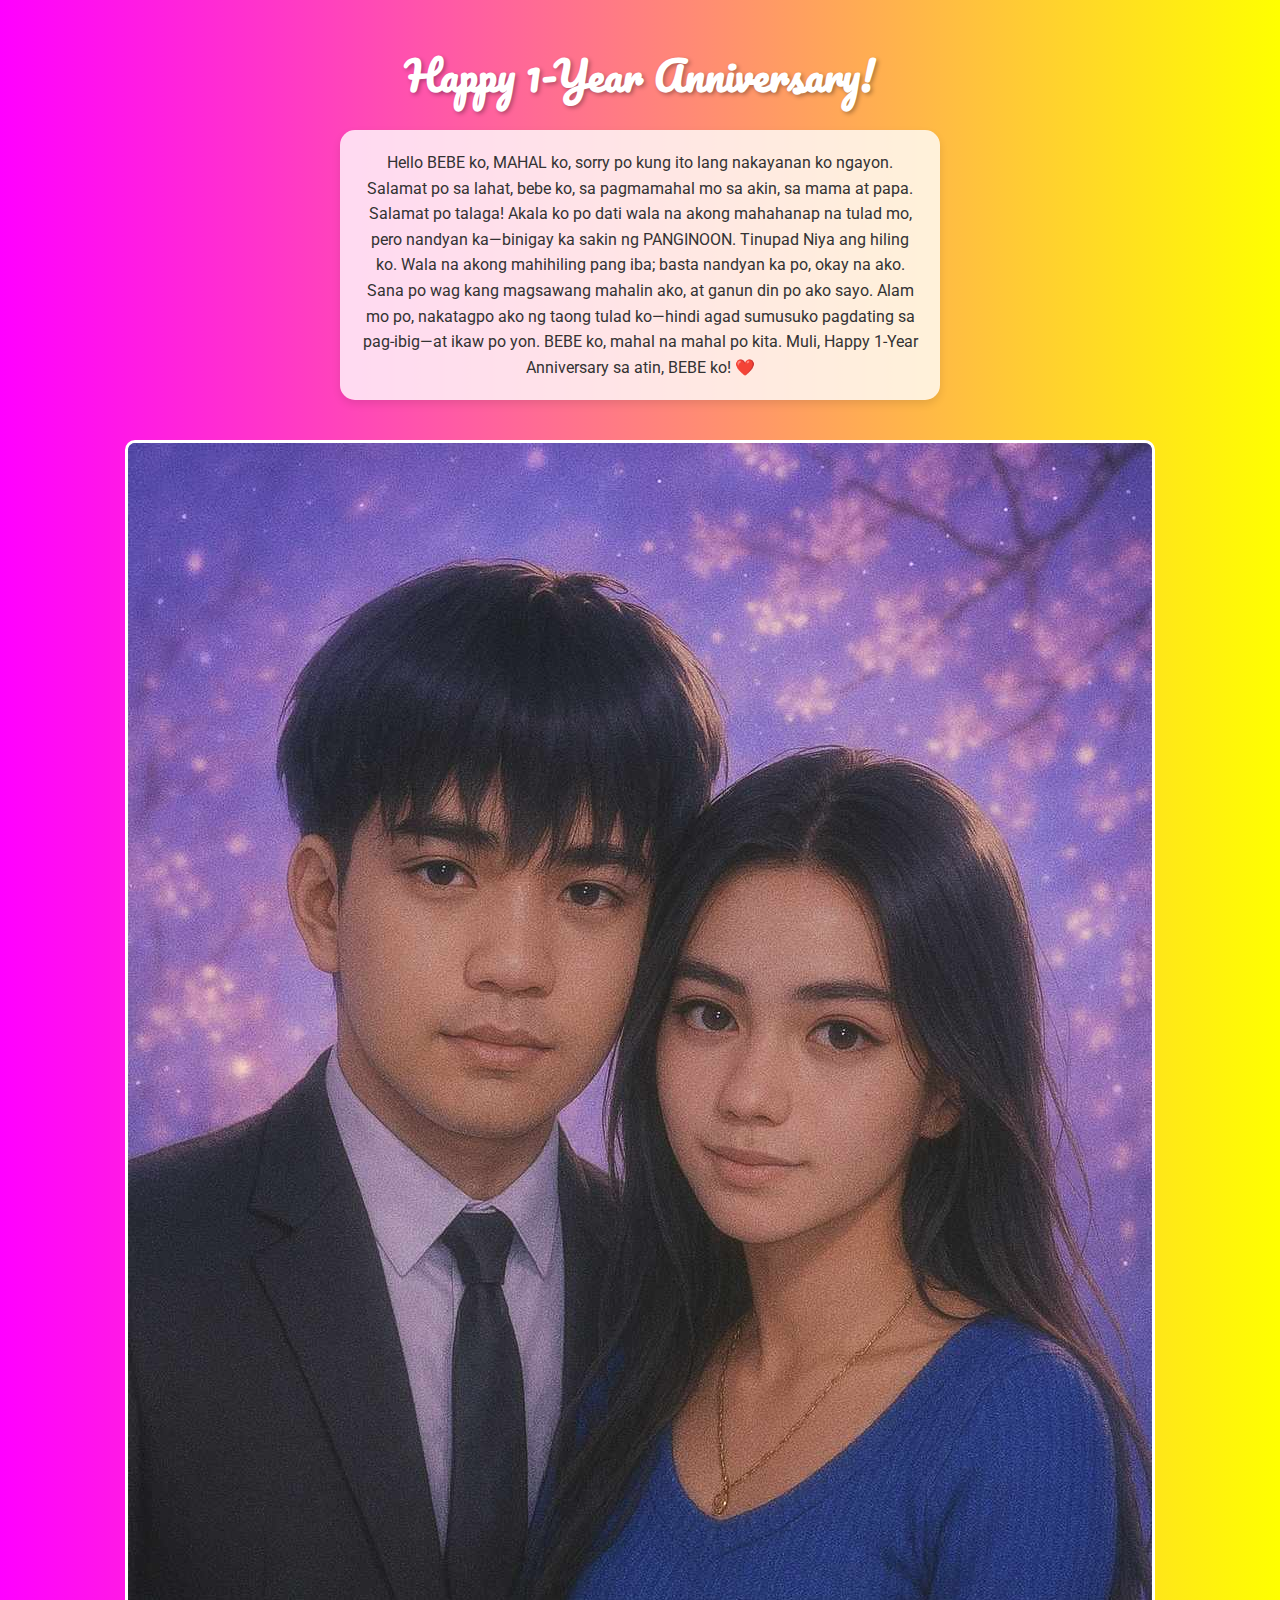
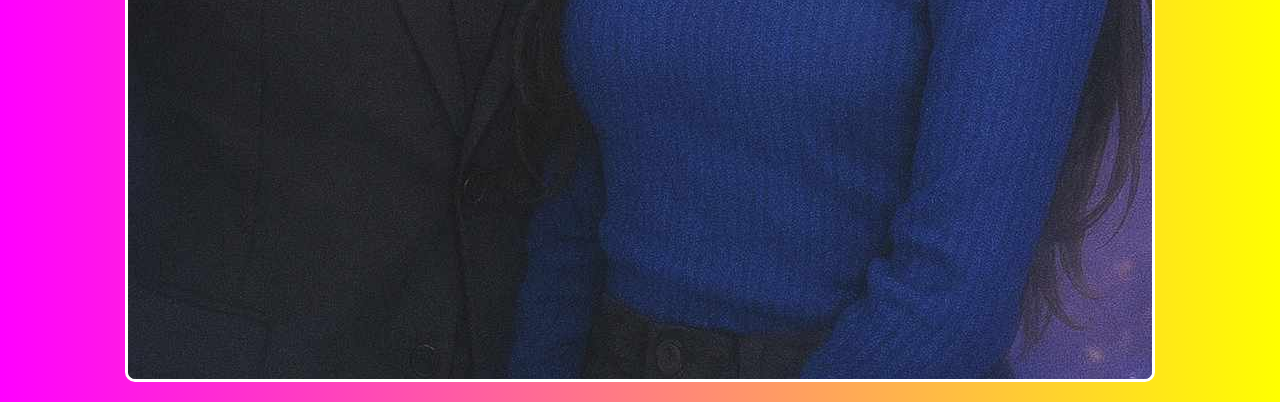
<file: index.html>
<!DOCTYPE html>
<html lang="en">
<head>
    <meta charset="UTF-8">
    <meta name="viewport" content="width=device-width, initial-scale=1.0">
    <link rel="stylesheet" href="https://fonts.googleapis.com/css2?family=Pacifico&family=Roboto:wght@400;700&display=swap">
    <link rel="stylesheet" href="Message.css">
    <link rel="shortcut icon" href="494861798_1992985497901993_2913079771392515271_n.jpg" type="image/x-icon">
    <title>Happy 1-Year Anniversary!</title>
</head>
<body>
    <div class="container-text">
        <h2>Happy 1-Year Anniversary!</h2>
        <p>
            Hello BEBE ko, MAHAL ko, sorry po kung ito lang nakayanan ko ngayon. 
            Salamat po sa lahat, bebe ko, sa pagmamahal mo sa akin, sa mama at papa. 
            Salamat po talaga! Akala ko po dati wala na akong mahahanap na tulad mo, 
            pero nandyan ka—binigay ka sakin ng PANGINOON. Tinupad Niya ang hiling ko. 
            Wala na akong mahihiling pang iba; basta nandyan ka po, okay na ako. 
            Sana po wag kang magsawang mahalin ako, at ganun din po ako sayo. 
            Alam mo po, nakatagpo ako ng taong tulad ko—hindi agad sumusuko pagdating sa pag-ibig—at ikaw po yon. 
            BEBE ko, mahal na mahal po kita. Muli, Happy 1-Year Anniversary sa atin, BEBE ko! ❤️
        </p>
        <div class="container-image">
            <!-- Replace with your actual image path -->
            <img src="494861798_1992985497901993_2913079771392515271_n.jpg" alt="Anniversary photo">
        </div>
    </div>
</body>
</html>
</file>
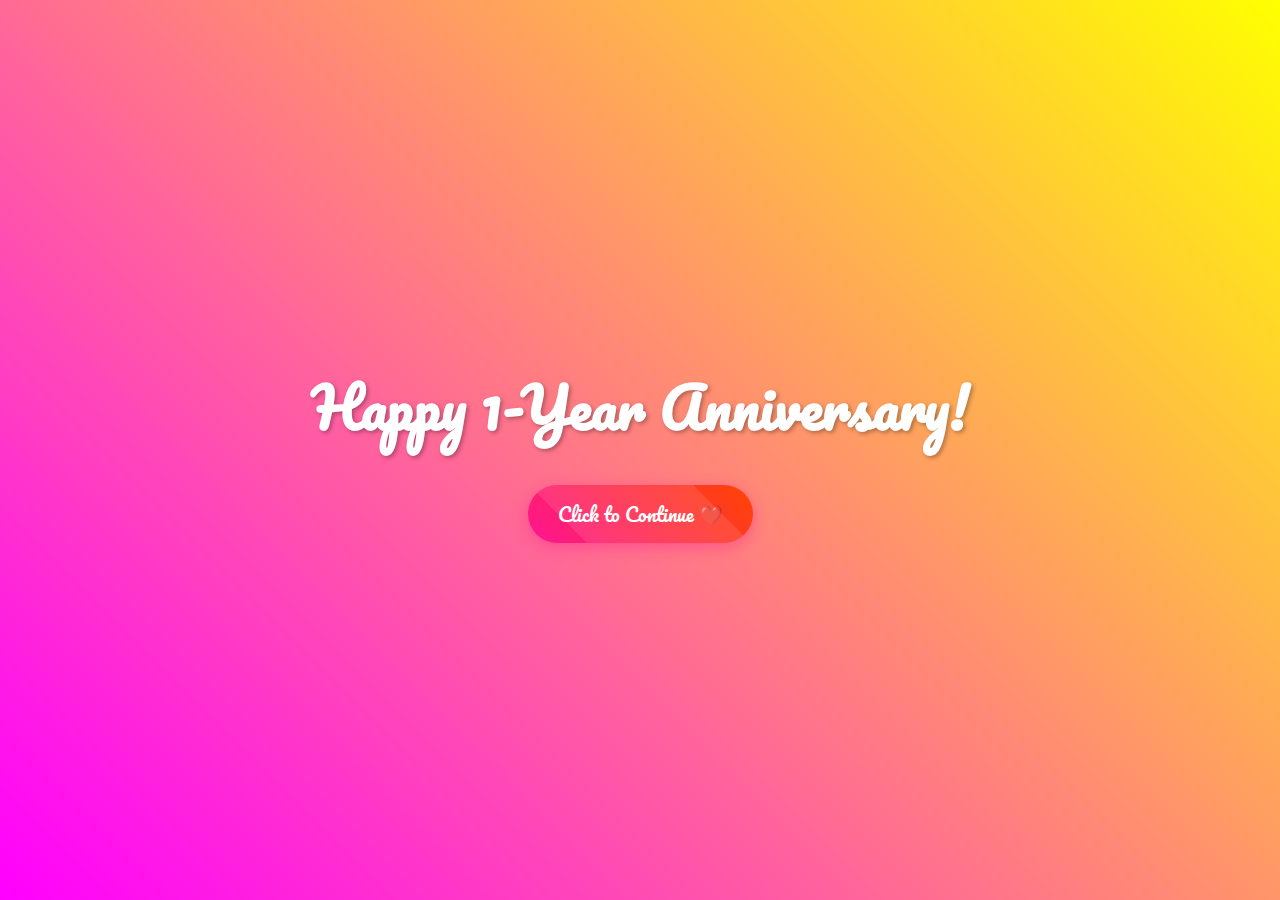
<file: index1.html>
<!DOCTYPE html>
<html lang="en">
<head>
    <meta charset="UTF-8">
    <meta name="viewport" content="width=device-width, initial-scale=1.0">
    <link rel="shortcut icon" href="494861798_1992985497901993_2913079771392515271_n.jpg" type="image/x-icon">
    <link rel="stylesheet" href="Happy.css">
    <title>Happy 1-Year Anniversary!</title>
</head>
<body>
    <div class="container">
        <h2>Happy 1-Year Anniversary!</h2>
        <div class="button">
            <form action="index.html">
                <button type="submit" id="bounce">Click to Continue ❤️</button>
            </form>
        </div>
    </div>
</body>
</html>
</file>
<file: Message.css>
/* Message.css */
* {
  margin: 0;
  padding: 0;
  box-sizing: border-box;
}

body {
  background: linear-gradient(to left, #ffff00, #ff00ff);
  scroll-behavior: smooth;
  font-family: "Roboto", sans-serif;
  color: #333;
}

.container-text {
  display: flex;
  flex-direction: column;
  justify-content: center;
  align-items: center;
  min-height: 100vh;
  max-width: 100vw;
  padding: 20px;
  text-align: center;
}

h2 {
  font-family: "Pacifico", cursive;
  font-size: 2.5rem;
  margin: 20px 0;
  color: #fff;
  text-shadow: 2px 2px 4px rgba(0, 0, 0, 0.3);
  animation: float 3s ease-in-out infinite;
}

p {
  text-align: center;
  padding: 20px;
  font-family: "Roboto", sans-serif;
  line-height: 1.6;
  max-width: 600px;
  background-color: rgba(255, 255, 255, 0.8);
  border-radius: 15px;
  box-shadow: 0 4px 8px rgba(0, 0, 0, 0.1);
  margin-bottom: 20px;
}

.container-image {
  border-radius: 10px;
  background-image: url('494861798_1992985497901993_2913079771392515271_n.jpg');
  margin-top: 20px;
  border: 3px solid white;
  max-width: 100%;
}

.container-image img {
  max-width: 100%;
  height: auto;
  border-radius: 8px; /* Slightly less than container for nested effect */
  display: block;
}

/* Animation for a floating effect */
@keyframes float {
  0%,
  100% {
    transform: translateY(0);
  }
  50% {
    transform: translateY(-10px);
  }
}
</file>
<file: Happy.css>
@import url('https://fonts.googleapis.com/css2?family=Pacifico&family=Montserrat:wght@400;700&display=swap');

* {
    margin: 0;
    padding: 0;
    box-sizing: border-box;
}

body {
    background: linear-gradient(45deg, #ff00ff, #ffff00);
    min-height: 100vh;
    font-family: 'Montserrat', sans-serif;
    display: flex;
    justify-content: center;
    align-items: center;
    overflow-x: hidden;
}

.container {
    text-align: center;
    padding: 20px;
}

h2 {
    font-family: "Pacifico", cursive;
    font-size: 3.5rem;
    margin-bottom: 30px;
    color: white;
    text-shadow: 2px 2px 4px rgba(0, 0, 0, 0.3);
    animation: fadeIn 1.5s ease;
}

.button {
    margin-top: 30px;
}

button {
    background: linear-gradient(45deg, #ff1493, #ff4500);
    padding: 12px 30px;
    border-radius: 30px;
    color: white;
    font-family: "Pacifico", cursive;
    border: none;
    font-size: 1.2rem;
    cursor: pointer;
    box-shadow: 0 4px 15px rgba(255, 20, 147, 0.4);
    transition: transform 0.3s, box-shadow 0.3s;
    position: relative;
    overflow: hidden;
}

button:hover {
    transform: scale(1.05);
    box-shadow: 0 6px 20px rgba(255, 20, 147, 0.6);
}

button::before {
    content: "";
    position: absolute;
    top: -50%;
    left: -50%;
    width: 200%;
    height: 200%;
    background: rgba(255, 255, 255, 0.1);
    transform: rotate(45deg);
    transition: all 0.5s;
}

button:hover::before {
    left: 100%;
}

/* Bounce Animation */
@keyframes bounce {
    0%, 100% {
        transform: translateX(0);
    }
    25% {
        transform: translateX(-10px);
    }
    75% {
        transform: translateX(10px);
    }
}

/* Fade-in Animation */
@keyframes fadeIn {
    from {
        opacity: 0;
        transform: translateY(-20px);
    }
    to {
        opacity: 1;
        transform: translateY(0);
    }
}

#bounce {
    animation: bounce 1.5s ease infinite;
}
</file>
